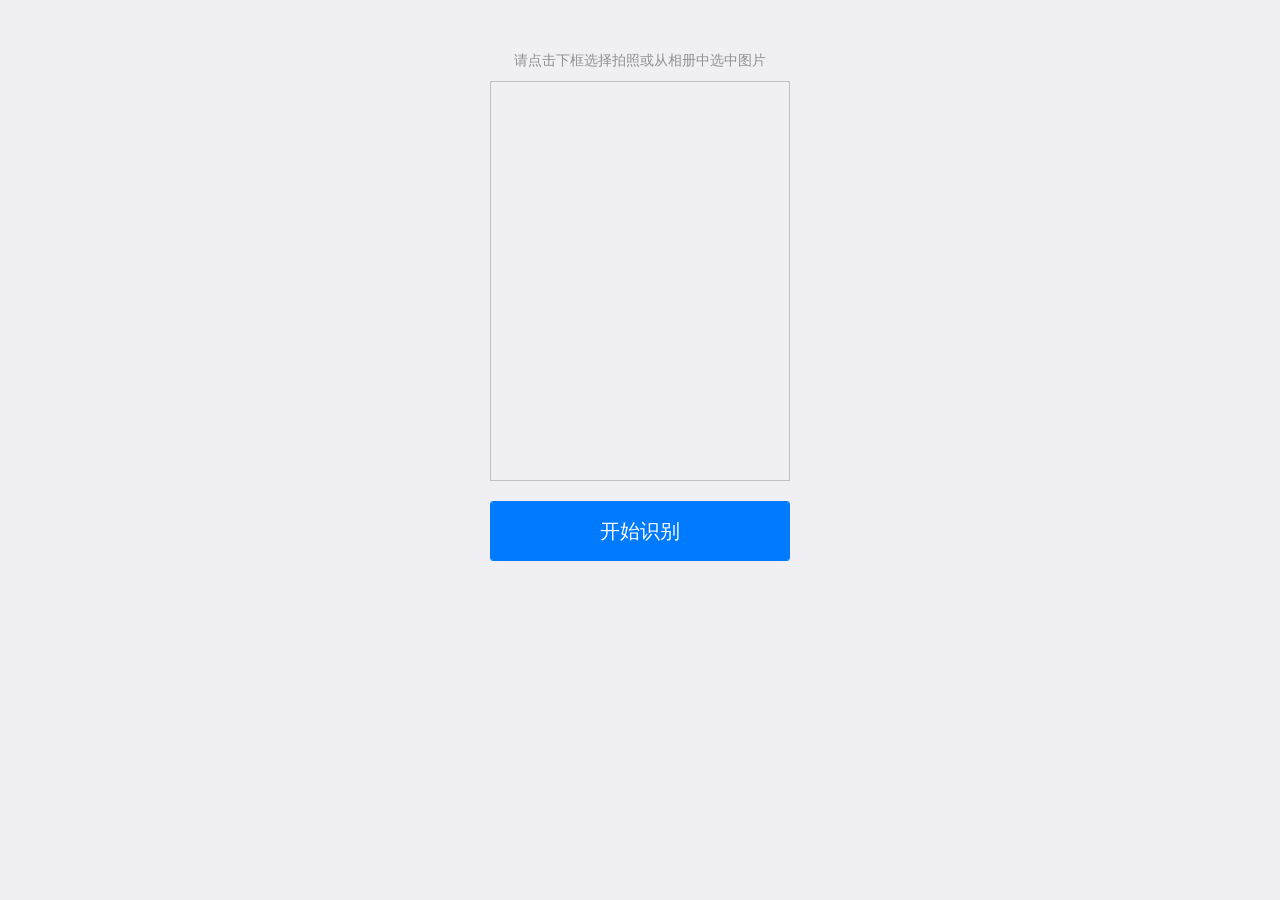
<file: pages/index.html>
<!DOCTYPE html>
<html>
<head>
    <meta charset="utf-8">
    <meta name="viewport" content="width=device-width,initial-scale=1,minimum-scale=1,maximum-scale=1,user-scalable=no" />
    <title>face</title>
    
    <link rel="stylesheet" type="text/css" href="../css/mui.min.css"/>
    <link rel="stylesheet" type="text/css" href="../css/app/index.css"/>
</head>
<body>
	<div class="mui-content-padded">
		<p class="mui-text-center">请点击下框选择拍照或从相册中选中图片</p>
		<img class="face-img" id="faceImg"/>
		<button class="mui-btn mui-btn-primary face-btn" id="faceBtn">开始识别</button>
		<p id="res"></p>
	</div>
	
	<form method="post" action="http://upload.qiniu.com/" enctype="multipart/form-data" id="faceForm">
		<input name="file" type="file" />
		<input name="key" type="hidden" />
		<input name="token" type="hidden" />
	</form>

	<script type="text/javascript" src="../js/mui.min.js"></script>
	<script type="text/javascript" src="../js/lib/jquery/jquery-1.11.2.min.js"></script>
	<script type="text/javascript" src="../js/lib/jquery/jquery.form.js"></script>
	<script type="text/javascript" src="../js/lib/encode/core-min.js"></script>
	<script type="text/javascript" src="../js/lib/encode/cipher-core-min.js"></script>
	<script type="text/javascript" src="../js/lib/encode/enc-base64-min.js"></script>
	<script type="text/javascript" src="../js/lib/encode/hmac-min.js"></script>
	<script type="text/javascript" src="../js/lib/encode/sha1-min.js"></script>
	<script type="text/javascript" src="../js/lib/someapp/facepp-sdk.min.js"></script>
	<script type="text/javascript" src="../js/lib/qiao.js"></script>
	<script type="text/javascript" src="../js/app/index.js"></script>
</body>
</html>
</file>
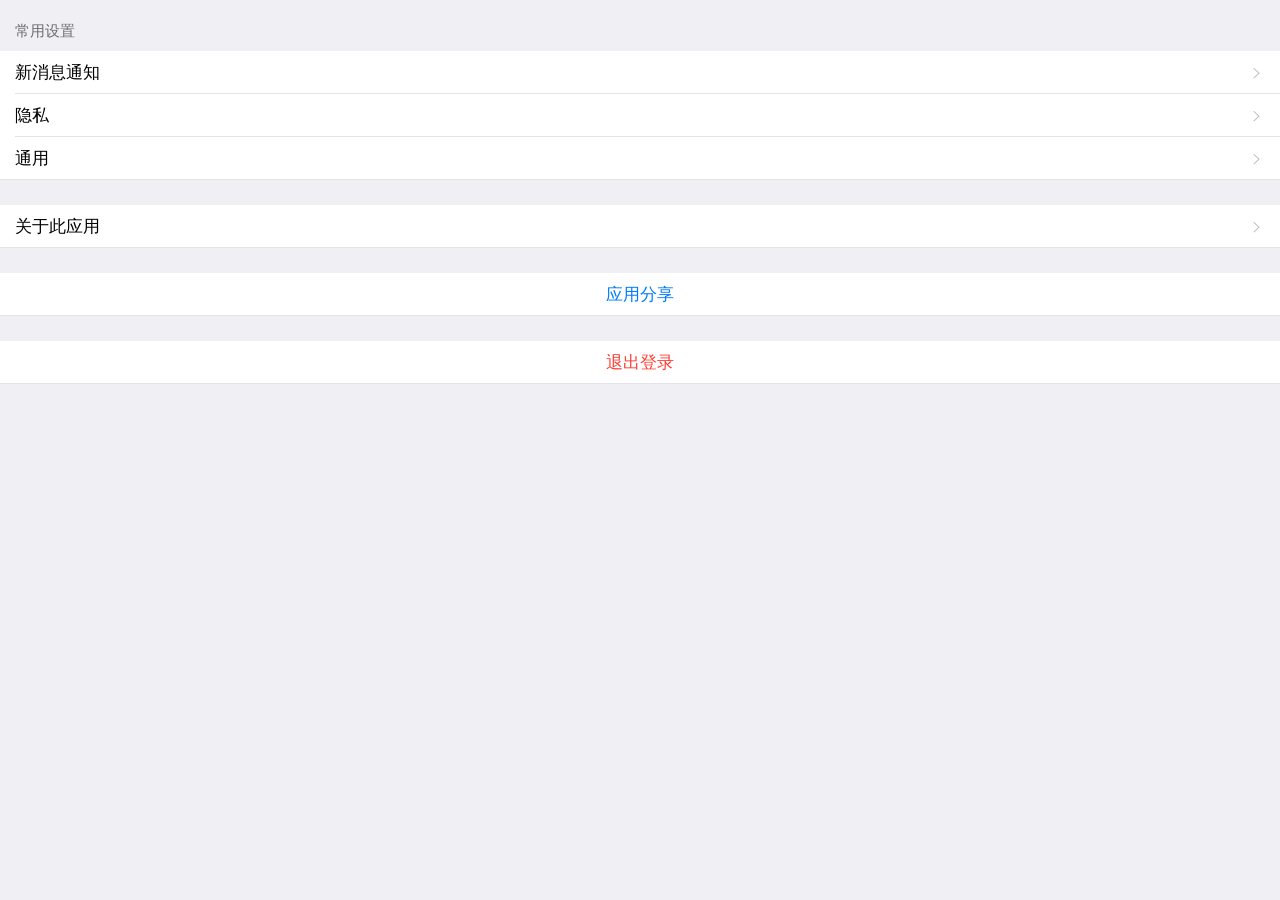
<file: setting.html>
<!DOCTYPE html>
<html>

	<head>
		<meta charset="utf-8">
		<title>Hello MUI</title>
		<meta name="viewport" content="width=device-width, initial-scale=1,maximum-scale=1,user-scalable=no">
		<meta name="apple-mobile-web-app-capable" content="yes">
		<meta name="apple-mobile-web-app-status-bar-style" content="black">

		<link rel="stylesheet" href="css/mui.min.css">
		<style>
			html,body {
				background-color: #efeff4;
			}
			.title{
				margin: 20px 15px 10px;
				color: #6d6d72;
				font-size: 15px;
			}
			.mui-share{
	       position: fixed;
            bottom: 0px;
            width: 100%;
            height: 180px;
            background-color: #fff;
            padding: 10px 5px;
            margin: 0px;
	    }
		.mui-share li{
		    float: left;
		    width: 20%;
		    text-align: center;
		}
		.mui-share li img{
            width: 100%;
            height: 100%;
            cursor: pointer;
        }
        .mui-share li .mui-subtitle{
           font-family: "microsoft yahei";
        }
        .mui-share .mui-btn{
            position: fixed;
            bottom: 10px;
            width: 90%;
            left: 5%;
            right: 5%;
        }
		</style>
	</head>

	<body>
		<!--<header class="mui-bar mui-bar-nav">
			<a class="mui-action-back mui-icon mui-icon-left-nav mui-pull-left"></a>
			<h1 class="mui-title">设置</h1>
		</header>-->
		<div class="mui-content">
			<div class="title">
				常用设置
			</div>
			<ul class="mui-table-view">
				<li class="mui-table-view-cell">
					<a class="mui-navigate-right">
						新消息通知
					</a>
				</li>
				<li class="mui-table-view-cell">
					<a class="mui-navigate-right">
						隐私
					</a>
				</li>
				<li class="mui-table-view-cell">
					<a class="mui-navigate-right">
						通用
					</a>
				</li>
			</ul>
			<ul class="mui-table-view" style="margin-top: 25px;">
				<li class="mui-table-view-cell">
					<a id="about" class="mui-navigate-right">
						关于此应用
					</a>
				</li>
			</ul>
			<ul class="mui-table-view" style="margin-top: 25px;">
				<li class="mui-table-view-cell">
					<a style="text-align: center;color: #007AFF;" id="openShare">
						应用分享
					</a>
				</li>
			</ul>
			<ul class="mui-table-view" style="margin-top: 25px;">
				<li class="mui-table-view-cell">
					<a style="text-align: center;color: #FF3B30;" id="exit">
						退出登录
					</a>
				</li>
			</ul>
		</div>
		
		<ul class="mui-share mui-list-inline mui-hidden">
            <li data-id="weixin" data-scene="WXSceneSession">
                <img src="img/weixin.png"/>
                <span class="mui-subtitle">微信好友</span>
            </li>
            <li data-id="weixin" data-scene="WXSceneTimeline">
                <img src="img/pengyouquan.png"/>
                <span class="mui-subtitle">朋友圈</span>
            </li>
            <li data-id="sinaweibo">
                <img src="img/sinaweibo.png"/>
                <span class="mui-subtitle">新浪微博</span>
            </li>
            <li data-id="tencentweibo">
                <img src="img/tencentweibo.png"/>
                <span class="mui-subtitle">腾讯微博</span>
            </li>
            <li data-id="qq">
                <img src="img/qq.png"/>
                <span class="mui-subtitle">qq好友</span>
            </li>
            <button type="button" class="mui-btn mui-btn-blue mui-btn-block">取消</button>
        </ul>
        
	</body>
	<script src="js/mui.min.js"></script>
	<script>
		mui.init({
			swipeBack:true //启用右滑关闭功能
		});
		
		document.getElementById("exit").addEventListener('tap',function () {
			// window.parent.location.href = './login.html';
			// mui.openWindow('login.html');
			location.href = 'pages/login.html';
		});
		
	</script>
	<script type="text/javascript">	
		    var shareClassName = document.querySelector('.mui-share');
		    // 打开分享
			document.getElementById("openShare").addEventListener('tap',function(){
			    shareClassName.classList.remove('mui-hidden');
			})	
			
			// 取消分享
			document.querySelector('.mui-share .mui-btn').addEventListener('tap',function(){
			    shareClassName.classList.add('mui-hidden');
			})
			
			// 分享操作
            var shares = {};
            mui.plusReady(function () {
                // 获取分享服务
                plus.share.getServices(function(s) {
                    if (s && s.length > 0) {
                        for (var i = 0; i < s.length; i++) {
                            var t = s[i];
                            shares[t.id] = t;
                        }
                    }
                }, function() {
                    console.log("获取分享服务列表失败");
                });
            })
			
			/**
			 * 监听分享点击事件
			 */
			mui('.mui-share').on('tap','li',function(e){
			    var id = this.getAttribute('data-id');
			    var scene = this.getAttribute('data-scene');
			    console.log(id);
			    var share = shares[id];
			    if (share) {
                    if (share.authenticated) {
                        shareMessage(share, scene);
                    } else {
                        share.authorize(function() {
                            shareMessage(share, scene);
                        }, function(e) {
                            mui.toast("认证授权失败：" + e.code + " - " + e.message);
                        });
                    }
                } else {
                    mui.toast("无法获取分享服务，请检查manifest.json中分享插件参数配置，并重新打包")
                }
			}) 

            /**
             * 分享发送消息
             * @param {Object} share
             * @param {Object} ex
             */
			function shareMessage(share, scene) {
                var msg = {
                    extra: {
                        scene: scene
                    }
                };
                msg.href = "http://lhqs1314.cn/atom/index.html";
                msg.title = "最接近原生APP体验的高性能前端框架";
                msg.content = "我正在体验昆虫识别系统应用，果然很流畅，基本看不出和原生App的差距";
                if (~share.id.indexOf('weibo')) {
                    msg.content += "；体验地址：http://lhqs1314.cn/atom/index.html";
                }
                msg.thumbs = ["_www/img/logo.png"];
                share.send(msg, function() {
                    mui.toast("分享到\"" + share.description + "\"成功！ ");
                }, function(e) {
                    mui.toast("分享到\"" + share.description + "\"失败: " + e.code + " - " + e.message);
                });
            }
		</script>
</html>
</file>
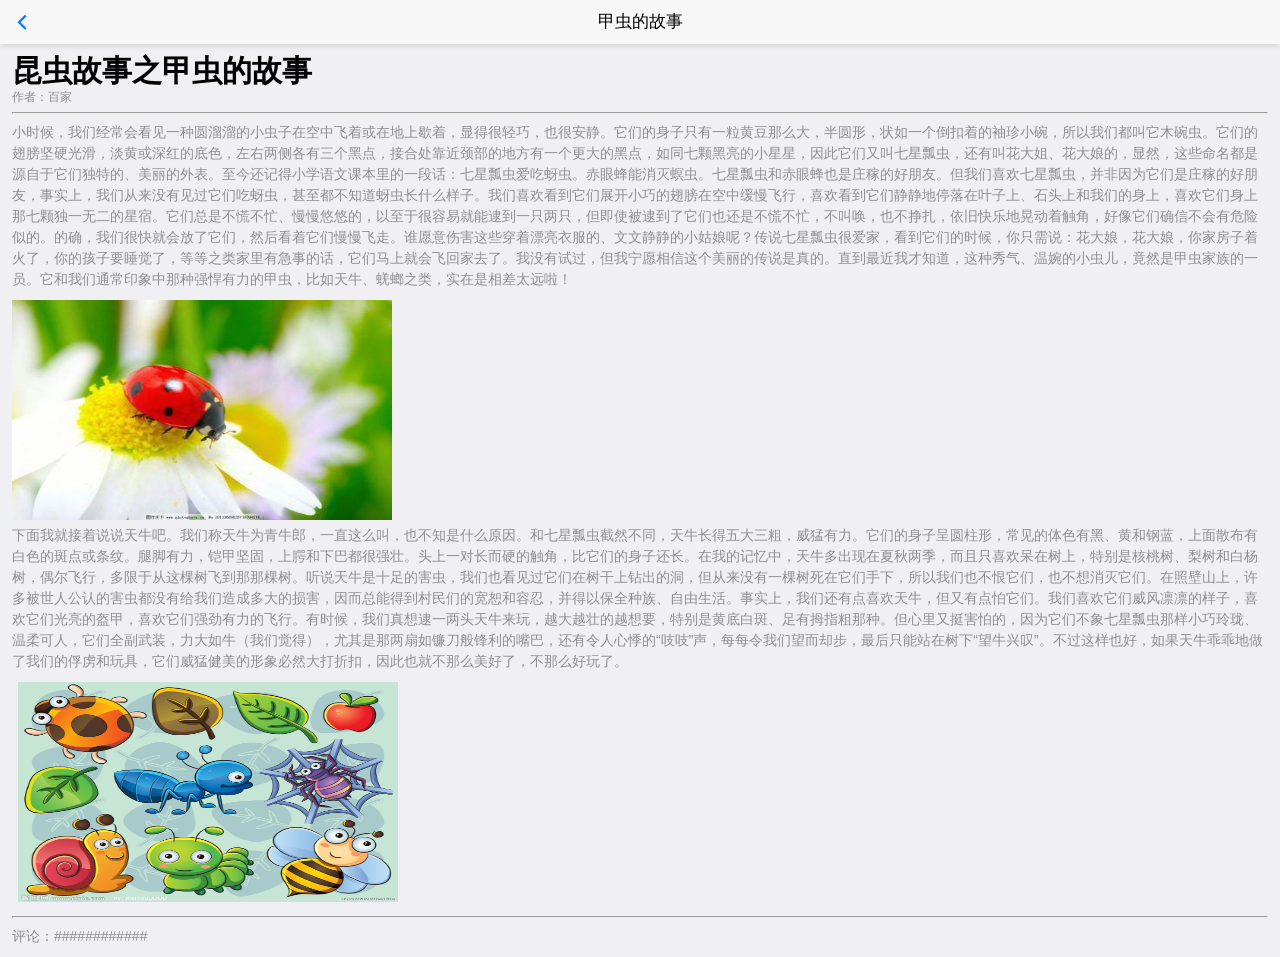
<file: pages/ant.html>
<!doctype html>
<html>

	<head>
		<meta charset="UTF-8">
		<title></title>
		<meta name="viewport" content="width=device-width,initial-scale=1,minimum-scale=1,maximum-scale=1,user-scalable=no" />
		<link href="../css/mui.min.css" rel="stylesheet" />
	</head>
	<style type="text/css">
		div {
			margin: 6px;
		}
	</style>

	<body>
		<script src="../js/mui.min.js"></script>
		<script type="text/javascript">
			mui.init()
		</script>
		<header class="mui-bar mui-bar-nav">
			<a class="mui-action-back mui-icon mui-icon-left-nav mui-pull-left"></a>
			<h1 class="mui-title">甲虫的故事</h1>
		</header>
		<div class="mui-content">
			<div id="ant1">
				<h2><b>昆虫故事之甲虫的故事</b></h2>
				<h6>作者：百家</h6>
				<hr />
				<p>小时候，我们经常会看见一种圆溜溜的小虫子在空中飞着或在地上歇着，显得很轻巧，也很安静。它们的身子只有一粒黄豆那么大，半圆形，状如一个倒扣着的袖珍小碗，所以我们都叫它木碗虫。它们的翅膀坚硬光滑，淡黄或深红的底色，左右两侧各有三个黑点，接合处靠近颈部的地方有一个更大的黑点，如同七颗黑亮的小星星，因此它们又叫七星瓢虫，还有叫花大姐、花大娘的，显然，这些命名都是源自于它们独特的、美丽的外表。至今还记得小学语文课本里的一段话：七星瓢虫爱吃蚜虫。赤眼蜂能消灭螟虫。七星瓢虫和赤眼蜂也是庄稼的好朋友。但我们喜欢七星瓢虫，并非因为它们是庄稼的好朋友，事实上，我们从来没有见过它们吃蚜虫，甚至都不知道蚜虫长什么样子。我们喜欢看到它们展开小巧的翅膀在空中缓慢飞行，喜欢看到它们静静地停落在叶子上、石头上和我们的身上，喜欢它们身上那七颗独一无二的星宿。它们总是不慌不忙、慢慢悠悠的，以至于很容易就能逮到一只两只，但即使被逮到了它们也还是不慌不忙，不叫唤，也不挣扎，依旧快乐地晃动着触角，好像它们确信不会有危险似的。的确，我们很快就会放了它们，然后看着它们慢慢飞走。谁愿意伤害这些穿着漂亮衣服的、文文静静的小姑娘呢？传说七星瓢虫很爱家，看到它们的时候，你只需说：花大娘，花大娘，你家房子着火了，你的孩子要睡觉了，等等之类家里有急事的话，它们马上就会飞回家去了。我没有试过，但我宁愿相信这个美丽的传说是真的。直到最近我才知道，这种秀气、温婉的小虫儿，竟然是甲虫家族的一员。它和我们通常印象中那种强悍有力的甲虫，比如天牛、蜣螂之类，实在是相差太远啦！</p>
				<img height="220px" width="380px" src="../img/story/jia.jpg" />
				<p>下面我就接着说说天牛吧。我们称天牛为青牛郎，一直这么叫，也不知是什么原因。和七星瓢虫截然不同，天牛长得五大三粗，威猛有力。它们的身子呈圆柱形，常见的体色有黑、黄和钢蓝，上面散布有白色的斑点或条纹。腿脚有力，铠甲坚固，上腭和下巴都很强壮。头上一对长而硬的触角，比它们的身子还长。在我的记忆中，天牛多出现在夏秋两季，而且只喜欢呆在树上，特别是核桃树、梨树和白杨树，偶尔飞行，多限于从这棵树飞到那那棵树。听说天牛是十足的害虫，我们也看见过它们在树干上钻出的洞，但从来没有一棵树死在它们手下，所以我们也不恨它们，也不想消灭它们。在照壁山上，许多被世人公认的害虫都没有给我们造成多大的损害，因而总能得到村民们的宽恕和容忍，并得以保全种族、自由生活。事实上，我们还有点喜欢天牛，但又有点怕它们。我们喜欢它们威风凛凛的样子，喜欢它们光亮的盔甲，喜欢它们强劲有力的飞行。有时候，我们真想逮一两头天牛来玩，越大越壮的越想要，特别是黄底白斑、足有拇指粗那种。但心里又挺害怕的，因为它们不象七星瓢虫那样小巧玲珑、温柔可人，它们全副武装，力大如牛（我们觉得），尤其是那两扇如镰刀般锋利的嘴巴，还有令人心悸的“吱吱”声，每每令我们望而却步，最后只能站在树下“望牛兴叹”。不过这样也好，如果天牛乖乖地做了我们的俘虏和玩具，它们威猛健美的形象必然大打折扣，因此也就不那么美好了，不那么好玩了。</p>
				<div id="ant-img">
					<img height="220px" width="380px" src="../img/insect.jpg" />
				</div>
				<hr />
				<p>评论：############</p>
			</div>
		</div>
	</body>

</html>
</file>
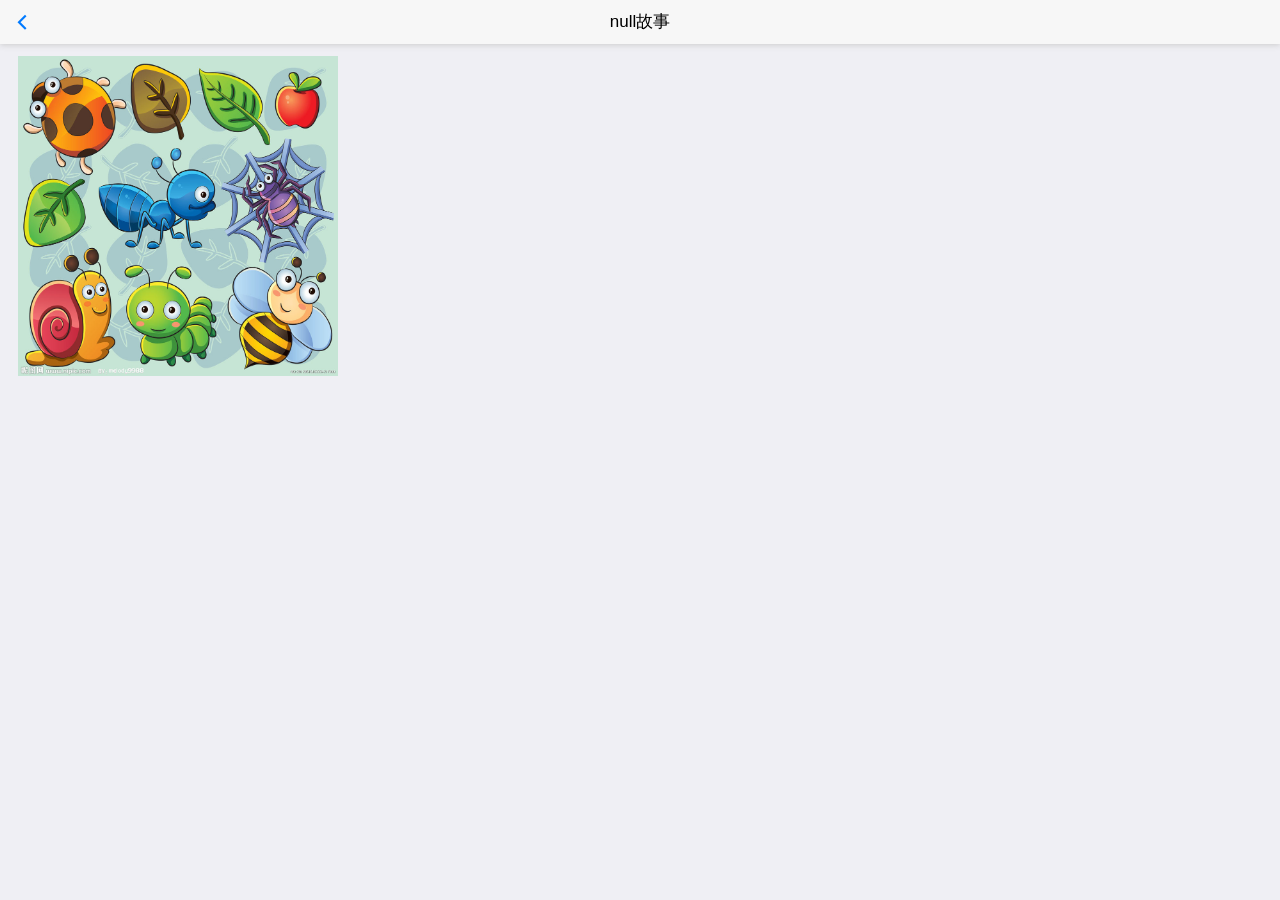
<file: pages/jiachong.html>
<!doctype html>
<html>

	<head>
		<meta charset="UTF-8">
		<title></title>
		<meta name="viewport" content="width=device-width,initial-scale=1,minimum-scale=1,maximum-scale=1,user-scalable=no" />
		<link href="../css/mui.min.css" rel="stylesheet" />
	</head>
	<style type="text/css">
	div{
		margin: 6px;
	}
</style>
	<body>
		<script src="../js/mui.min.js"></script>
		<script type="text/javascript">
			mui.init()
		</script>
		<header class="mui-bar mui-bar-nav">
		    <a class="mui-action-back mui-icon mui-icon-left-nav mui-pull-left"></a>
		    <h1 class="mui-title">null故事</h1>
		</header>
		<div class="mui-content">
		    <div id="ant1">
		    	<div id = "ant-img">
		    		<img height="320px" width="320px" src="../img/insect.jpg" />
		    	</div>
		    </div>
		</div>
	</body>

</html>
</file>
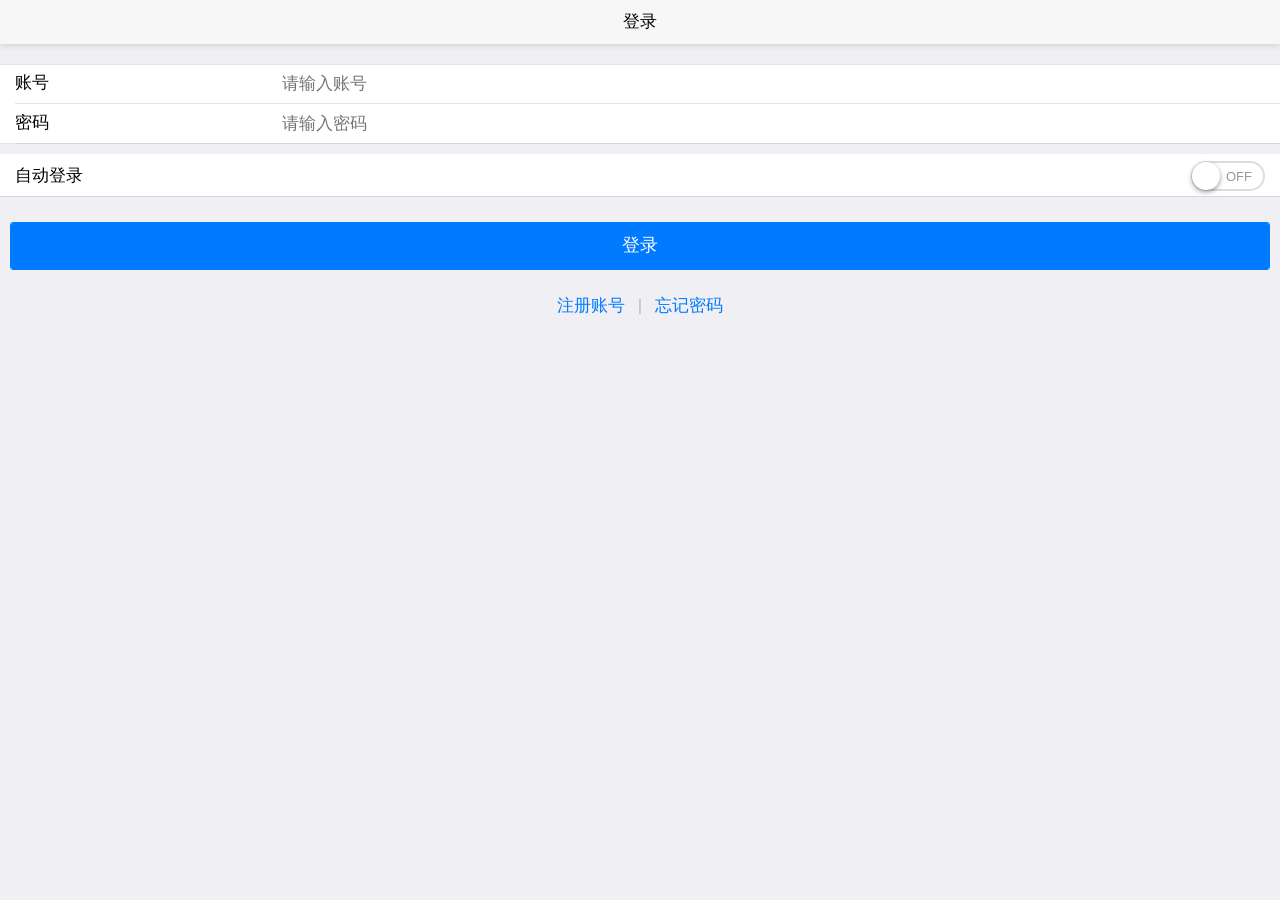
<file: pages/login.html>
<!DOCTYPE html>
<html class="ui-page-login">

	<head>
		<meta charset="utf-8">
		<meta name="viewport" content="width=device-width,initial-scale=1,minimum-scale=1,maximum-scale=1,user-scalable=no" />
		<title></title>
		<link href="../css/mui.min.css" rel="stylesheet" />
		<style>
			.ui-page-login,
			body {
				width: 100%;
				height: 100%;
				margin: 0px;
				padding: 0px;
			}
			.mui-content{height: 100%;}
			.area {
				margin: 20px auto 0px auto;
			}
			
			.mui-input-group {
				margin-top: 10px;
			}
			
			.mui-input-group:first-child {
				margin-top: 20px;
			}
			
			.mui-input-group label {
				width: 22%;
			}
			
			.mui-input-row label~input,
			.mui-input-row label~select,
			.mui-input-row label~textarea {
				width: 78%;
			}
			
			.mui-checkbox input[type=checkbox],
			.mui-radio input[type=radio] {
				top: 6px;
			}
			
			.mui-content-padded {
				margin-top: 25px;
			}
			
			.mui-btn {
				padding: 10px;
			}
			
			.link-area {
				display: block;
				margin-top: 25px;
				text-align: center;
			}
			
			.spliter {
				color: #bbb;
				padding: 0px 8px;
			}
			
			.oauth-area {
				position: absolute;
				bottom: 20px;
				left: 0px;
				text-align: center;
				width: 100%;
				padding: 0px;
				margin: 0px;
			}
			
			.oauth-area .oauth-btn {
				display: inline-block;
				width: 50px;
				height: 50px;
				background-size: 30px 30px;
				background-position: center center;
				background-repeat: no-repeat;
				margin: 0px 20px;
				/*-webkit-filter: grayscale(100%); */
				border: solid 1px #ddd;
				border-radius: 25px;
			}
			
			.oauth-area .oauth-btn:active {
				border: solid 1px #aaa;
			}
			
			.oauth-area .oauth-btn.disabled {
				background-color: #ddd;
			}
		</style>

	</head>

	<body>
		<header class="mui-bar mui-bar-nav">
			<h1 class="mui-title">登录</h1>
		</header>
		<div class="mui-content">
			<form id='login-form' class="mui-input-group">
				<div class="mui-input-row">
					<label>账号</label>
					<input id='account' type="text" class="mui-input-clear mui-input" placeholder="请输入账号">
				</div>
				<div class="mui-input-row">
					<label>密码</label>
					<input id='password' type="password" class="mui-input-clear mui-input" placeholder="请输入密码">
				</div>
			</form>
			<form class="mui-input-group">
				<ul class="mui-table-view mui-table-view-chevron">
					<li class="mui-table-view-cell">
						自动登录
						<div id="autoLogin" class="mui-switch">
							<div class="mui-switch-handle"></div>
						</div>
					</li>
				</ul>
			</form>
			<div class="mui-content-padded">
				<button id='login' class="mui-btn mui-btn-block mui-btn-primary">登录</button>
				<div class="link-area"><a id='reg'>注册账号</a> <span class="spliter">|</span> <a id='forgetPassword'>忘记密码</a>
				</div>
			</div>
			<div class="mui-content-padded oauth-area">

			</div>
		</div>
		<script src="../js/mui.min.js"></script>
	</body>

</html>
</file>
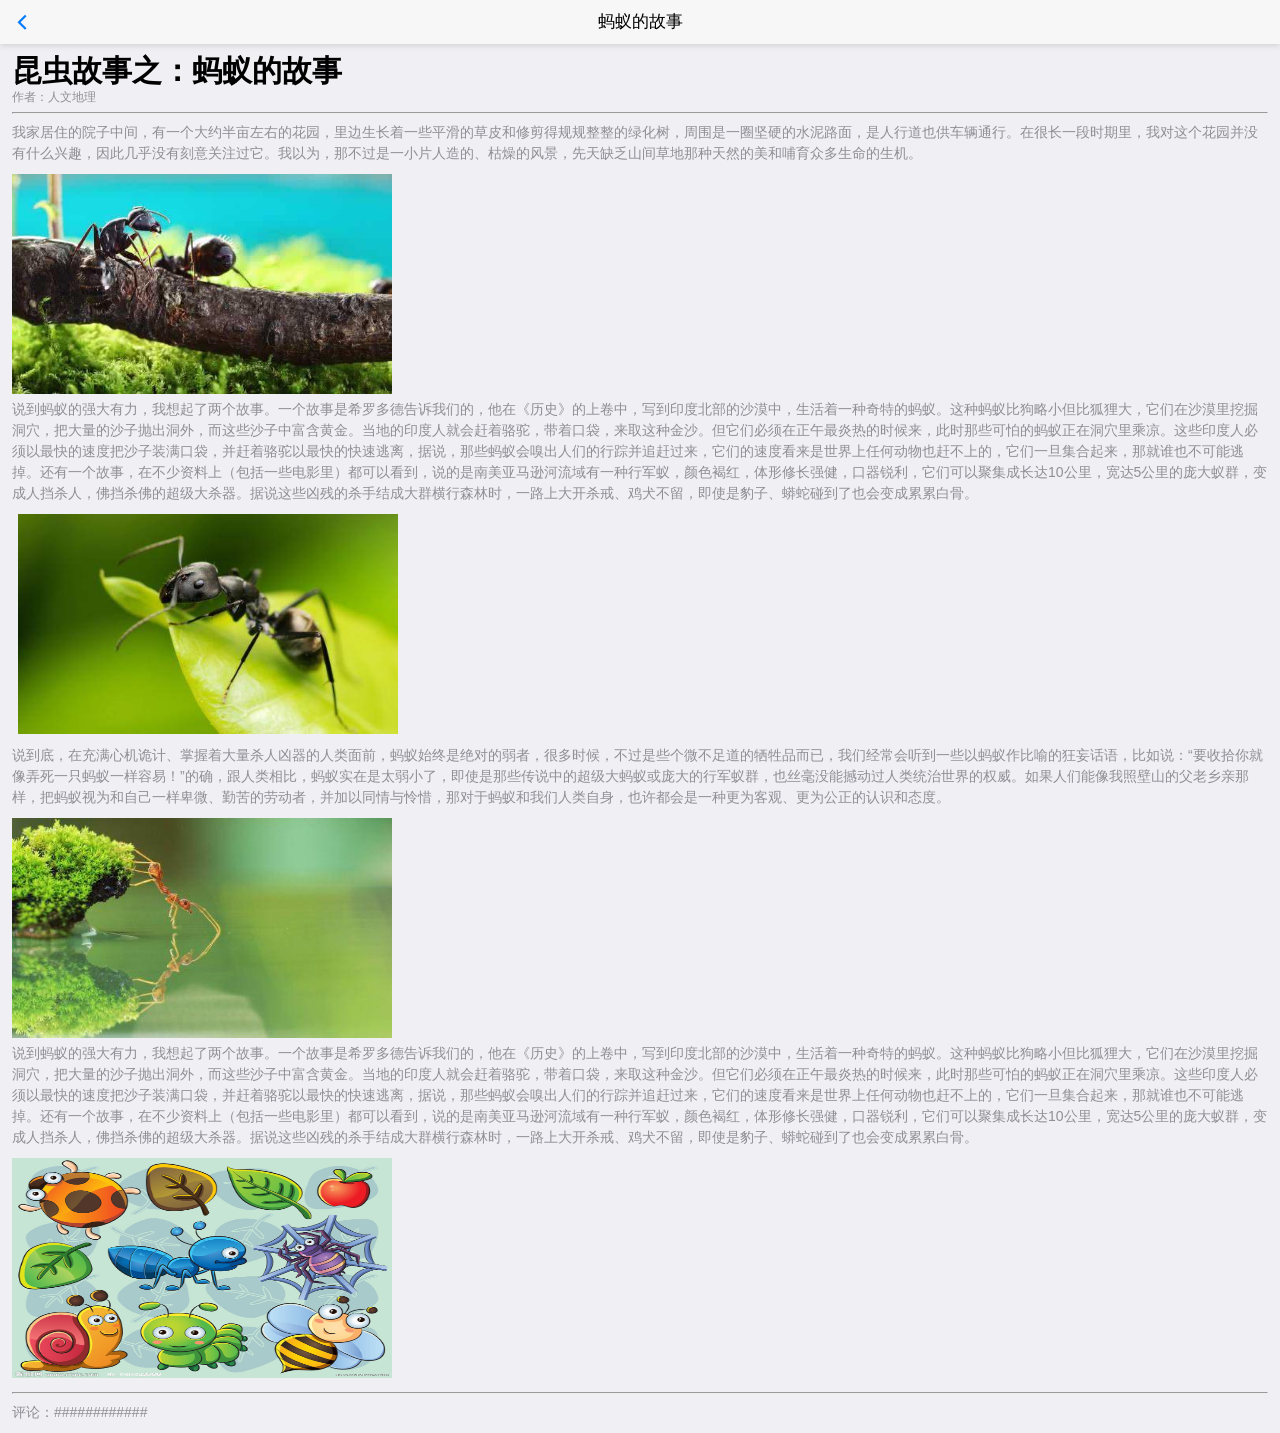
<file: pages/mayi.html>
<!doctype html>
<html>

	<head>
		<meta charset="UTF-8">
		<title></title>
		<meta name="viewport" content="width=device-width,initial-scale=1,minimum-scale=1,maximum-scale=1,user-scalable=no" />
		<link href="../css/mui.min.css" rel="stylesheet" />
	</head>
<style type="text/css">
	div{
		margin: 6px;
	}
</style>
	<body>
		<script src="../js/mui.min.js"></script>
		<script type="text/javascript">
			mui.init()
		</script>
		<header class="mui-bar mui-bar-nav">
			<a class="mui-action-back mui-icon mui-icon-left-nav mui-pull-left"></a>
			<h1 class="mui-title">蚂蚁的故事</h1>
		</header>
		<div class="mui-content">
			<div id="ant1">
				<h2><b>昆虫故事之：蚂蚁的故事</b></h2>
				<h6>作者：人文地理</h6>
				<hr />
				<p>我家居住的院子中间，有一个大约半亩左右的花园，里边生长着一些平滑的草皮和修剪得规规整整的绿化树，周围是一圈坚硬的水泥路面，是人行道也供车辆通行。在很长一段时期里，我对这个花园并没有什么兴趣，因此几乎没有刻意关注过它。我以为，那不过是一小片人造的、枯燥的风景，先天缺乏山间草地那种天然的美和哺育众多生命的生机。</p>
				<img height="220px" width="380px" src="../img/story/11.jpg" />
				<p>说到蚂蚁的强大有力，我想起了两个故事。一个故事是希罗多德告诉我们的，他在《历史》的上卷中，写到印度北部的沙漠中，生活着一种奇特的蚂蚁。这种蚂蚁比狗略小但比狐狸大，它们在沙漠里挖掘洞穴，把大量的沙子抛出洞外，而这些沙子中富含黄金。当地的印度人就会赶着骆驼，带着口袋，来取这种金沙。但它们必须在正午最炎热的时候来，此时那些可怕的蚂蚁正在洞穴里乘凉。这些印度人必须以最快的速度把沙子装满口袋，并赶着骆驼以最快的快速逃离，据说，那些蚂蚁会嗅出人们的行踪并追赶过来，它们的速度看来是世界上任何动物也赶不上的，它们一旦集合起来，那就谁也不可能逃掉。还有一个故事，在不少资料上（包括一些电影里）都可以看到，说的是南美亚马逊河流域有一种行军蚁，颜色褐红，体形修长强健，口器锐利，它们可以聚集成长达10公里，宽达5公里的庞大蚁群，变成人挡杀人，佛挡杀佛的超级大杀器。据说这些凶残的杀手结成大群横行森林时，一路上大开杀戒、鸡犬不留，即使是豹子、蟒蛇碰到了也会变成累累白骨。</p>
				<div id="ant-img">
					<img height="220px" width="380px" src="../img/story/12.jpg" />
				</div>
				<p>说到底，在充满心机诡计、掌握着大量杀人凶器的人类面前，蚂蚁始终是绝对的弱者，很多时候，不过是些个微不足道的牺牲品而已，我们经常会听到一些以蚂蚁作比喻的狂妄话语，比如说：“要收拾你就像弄死一只蚂蚁一样容易！”的确，跟人类相比，蚂蚁实在是太弱小了，即使是那些传说中的超级大蚂蚁或庞大的行军蚁群，也丝毫没能撼动过人类统治世界的权威。如果人们能像我照壁山的父老乡亲那样，把蚂蚁视为和自己一样卑微、勤苦的劳动者，并加以同情与怜惜，那对于蚂蚁和我们人类自身，也许都会是一种更为客观、更为公正的认识和态度。</p>
				<img height="220px" width="380px" src="../img/story/13.jpg" />
				<p>说到蚂蚁的强大有力，我想起了两个故事。一个故事是希罗多德告诉我们的，他在《历史》的上卷中，写到印度北部的沙漠中，生活着一种奇特的蚂蚁。这种蚂蚁比狗略小但比狐狸大，它们在沙漠里挖掘洞穴，把大量的沙子抛出洞外，而这些沙子中富含黄金。当地的印度人就会赶着骆驼，带着口袋，来取这种金沙。但它们必须在正午最炎热的时候来，此时那些可怕的蚂蚁正在洞穴里乘凉。这些印度人必须以最快的速度把沙子装满口袋，并赶着骆驼以最快的快速逃离，据说，那些蚂蚁会嗅出人们的行踪并追赶过来，它们的速度看来是世界上任何动物也赶不上的，它们一旦集合起来，那就谁也不可能逃掉。还有一个故事，在不少资料上（包括一些电影里）都可以看到，说的是南美亚马逊河流域有一种行军蚁，颜色褐红，体形修长强健，口器锐利，它们可以聚集成长达10公里，宽达5公里的庞大蚁群，变成人挡杀人，佛挡杀佛的超级大杀器。据说这些凶残的杀手结成大群横行森林时，一路上大开杀戒、鸡犬不留，即使是豹子、蟒蛇碰到了也会变成累累白骨。</p>
				<img height="220px" width="380px" src="../img/insect.jpg" />
				<hr />
				<p>评论：############</p>
			</div>
		</div>
	</body>

</html>
</file>
<file: css/app/index.css>
.mui-content-padded{
	margin-top: 50px;
}
.face-img{
	display: block;
	margin: 0 auto;
	width: 300px;
	height: 400px;
}
.face-btn{
	display: block;
	margin: 20px auto;
	height: 60px;
	width: 300px;
	font-size: 20px;
}
#res{
	margin: 10px auto;
	width: 300px;
}
form{
	display: none;
}
</file>
